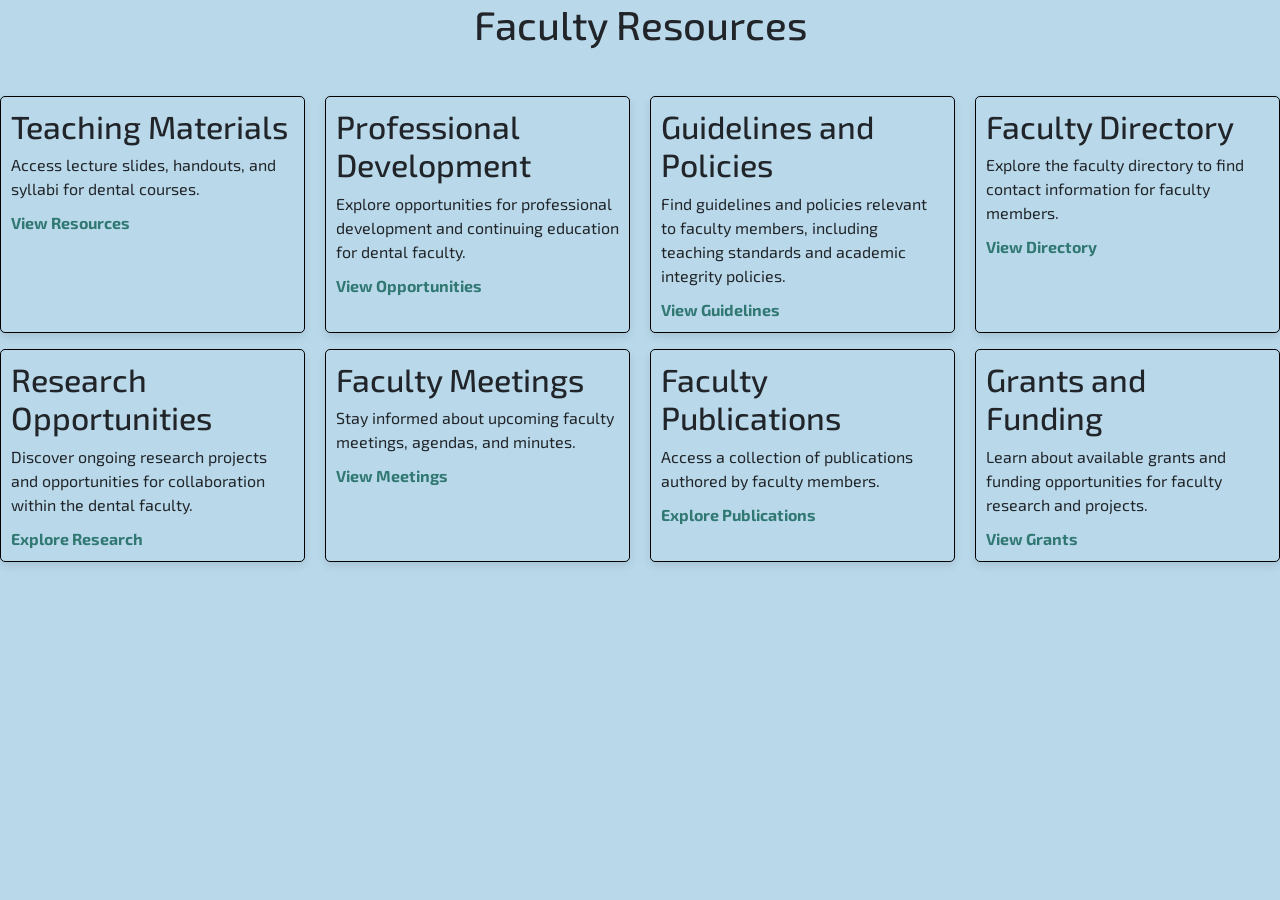
<file: FacultyResources.html>
<!DOCTYPE html>
<html lang="en">
  <head>
    <meta charset="UTF-8" />
    <meta name="viewport" content="width=device-width, initial-scale=1.0" />
    <title>Faculty Resources</title>
    <link
      href="https://cdn.jsdelivr.net/npm/bootstrap@5.3.3/dist/css/bootstrap.min.css"
      rel="stylesheet"
      integrity="sha384-QWTKZyjpPEjISv5WaRU9OFeRpok6YctnYmDr5pNlyT2bRjXh0JMhjY6hW+ALEwIH"
      crossorigin="anonymous"
    />
    <style>
      .card-container {
        display: grid;
        grid-template-columns: repeat(auto-fit, minmax(250px, 1fr));
        gap: 20px;
      }

      .card {
        border: 1px solid black;
        border-radius: 5px;
        padding: 10px;
        box-shadow: 0 4px 8px rgba(0, 0, 0, 0.1);
        transition: box-shadow 0.3s ease;
        background-color: #b9d9eb;
      }

      .card:hover {
        box-shadow: 0 4px 16px rgba(0, 0, 0, 0.2);
      }

      .card h2 {
        margin-top: 0;
      }

      .card p {
        margin-bottom: 10px;
      }

      .card a {
        text-decoration: none;
        color: #007bff;
        font-weight: bold;
      }
      body {
        background-color: #b9d9eb;
      }
    </style>
    <link
      href="https://fonts.googleapis.com/css2?family=Exo+2:ital,wght@0,100..900;1,100..900&display=swap"
      rel="stylesheet"
    />
    <link rel="preconnect" href="https://fonts.googleapis.com" />
    <link rel="preconnect" href="https://fonts.gstatic.com" crossorigin />
    <link
      href="https://fonts.googleapis.com/css2?family=Exo+2:ital,wght@0,100..900;1,100..900&family=Noto+Sans:ital,wght@0,100..900;1,100..900&display=swap"
      rel="stylesheet"
    />
    <style>
      body {
        font-family: "Exo 2", sans-serif;
        background-color: #b9d9eb;
      }
      .noto-sans-heading {
        font-family: "Noto Sans", sans-serif;
        font-optical-sizing: auto;
        font-weight: 500;
        font-style: normal;
        font-variation-settings: "wdth" 100;
      }
    </style>
  </head>
  <body>
    <h1 class="text-center">Faculty Resources</h1>

    <!-- Faculty Resources as Cards in a Grid Layout -->
    <div class="card-container mt-5">
      <!-- Teaching Materials Card -->
      <div class="card">
        <h2>Teaching Materials</h2>
        <p>Access lecture slides, handouts, and syllabi for dental courses.</p>
        <a
          href="https://example.com/teaching-materials"
          target="_blank"
          style="text-decoration: none; color: #317873"
          >View Resources</a
        >
      </div>

      <div class="card">
        <h2>Professional Development</h2>
        <p>
          Explore opportunities for professional development and continuing
          education for dental faculty.
        </p>
        <a
          href="https://example.com/professional-development"
          target="_blank"
          style="text-decoration: none; color: #317873"
          >View Opportunities</a
        >
      </div>

      <div class="card">
        <h2>Guidelines and Policies</h2>
        <p>
          Find guidelines and policies relevant to faculty members, including
          teaching standards and academic integrity policies.
        </p>
        <a
          href="https://example.com/guidelines-policies"
          target="_blank"
          style="text-decoration: none; color: #317873"
          >View Guidelines</a
        >
      </div>

      <div class="card">
        <h2>Faculty Directory</h2>
        <p>
          Explore the faculty directory to find contact information for faculty
          members.
        </p>
        <a
          href="https://example.com/faculty-directory"
          target="_blank"
          style="text-decoration: none; color: #317873"
          >View Directory</a
        >
      </div>
    </div>
    <div class="card-container mt-3">
      <div class="card">
        <h2>Research Opportunities</h2>
        <p>
          Discover ongoing research projects and opportunities for collaboration
          within the dental faculty.
        </p>
        <a
          href="https://example.com/research-opportunities"
          target="_blank"
          style="text-decoration: none; color: #317873"
          >Explore Research</a
        >
      </div>

      <div class="card">
        <h2>Faculty Meetings</h2>
        <p>
          Stay informed about upcoming faculty meetings, agendas, and minutes.
        </p>
        <a
          href="https://example.com/faculty-meetings"
          target="_blank"
          style="text-decoration: none; color: #317873"
          >View Meetings</a
        >
      </div>

      <div class="card">
        <h2>Faculty Publications</h2>
        <p>Access a collection of publications authored by faculty members.</p>
        <a
          href="https://example.com/faculty-publications"
          target="_blank"
          style="text-decoration: none; color: #317873"
          >Explore Publications</a
        >
      </div>

      <div class="card">
        <h2>Grants and Funding</h2>
        <p>
          Learn about available grants and funding opportunities for faculty
          research and projects.
        </p>
        <a
          href="https://example.com/grants-funding"
          target="_blank"
          style="text-decoration: none; color: #317873"
          >View Grants</a
        >
      </div>
    </div>
  </body>
</html>
</file>
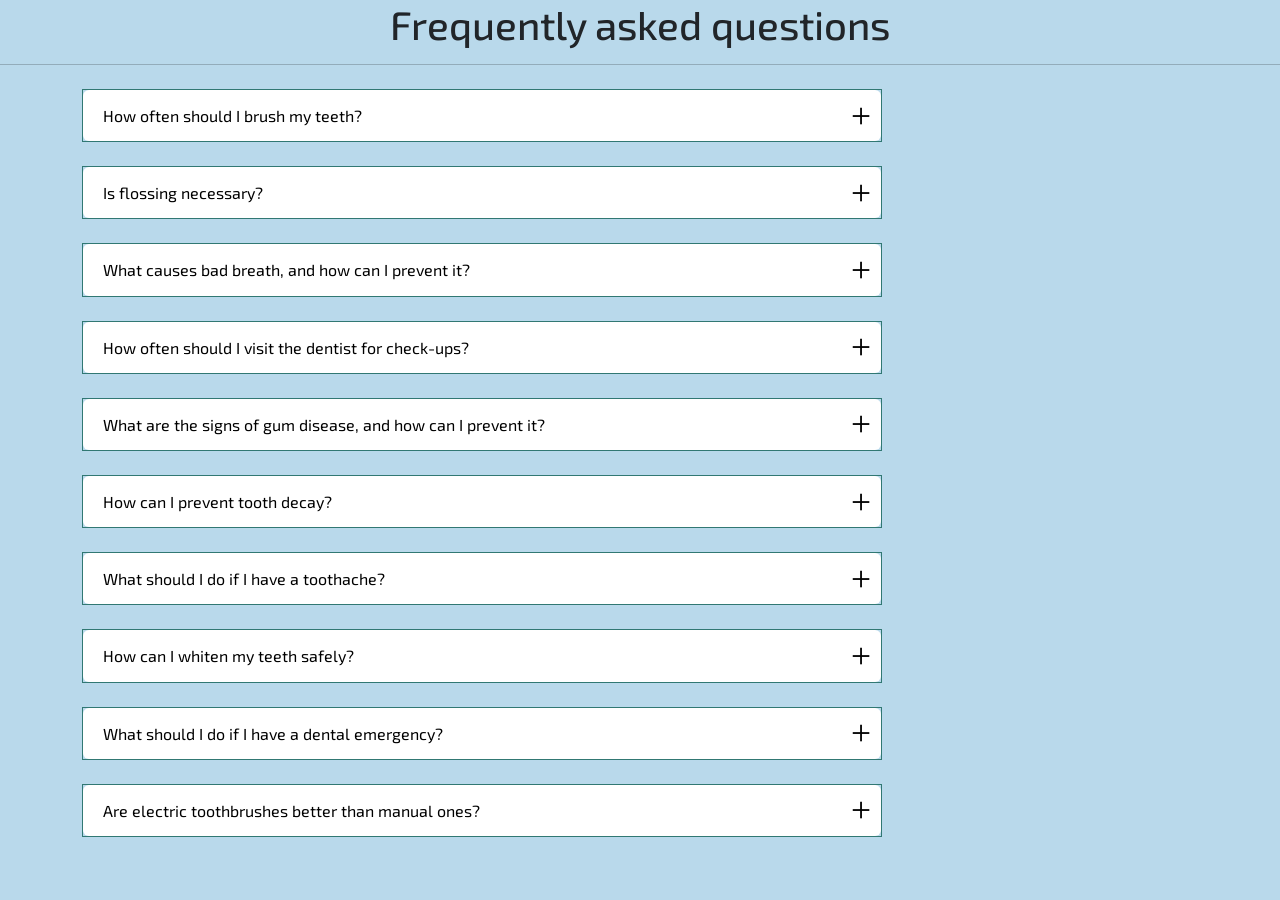
<file: HelpDocument.html>
<!DOCTYPE html>
<html lang="en">
  <head>
    <meta charset="utf-8" />
    <meta name="viewport" content="width=device-width, initial-scale=1" />
    <title>FAQ</title>
    <link
      href="https://cdn.jsdelivr.net/npm/bootstrap@5.3.3/dist/css/bootstrap.min.css"
      rel="stylesheet"
      integrity="sha384-QWTKZyjpPEjISv5WaRU9OFeRpok6YctnYmDr5pNlyT2bRjXh0JMhjY6hW+ALEwIH"
      crossorigin="anonymous"
    />
    <style>
      .accordion {
        /* border: none !important; */
        width: 800px;
        border: 1px solid #317873;
      }
      .accordion-item {
        border: none !important;
        border: 1px solid black;
      }

      .accordion-button:focus {
        background-color: transparent !important;
        box-shadow: none !important;
        outline: none !important;
        border: none !important;
      }
      .accordion-button {
        background-color: transparent !important;
        box-shadow: none !important;
        outline: none !important;
        color: black !important;
        border: none !important;
        position: relative;
        padding-right: 30px;
        border: none !important;
      }
      .accordion-button::after {
        display: none;
      }
      .accordion-button img {
        position: absolute;
        top: 50%;
        right: 10px;
        transform: translateY(-50%);
        max-width: 20px;
        height: auto;
        transition: transform 0.5s ease;
      }
      .accordion-button img.rotated {
        transform: translateY(-50%) rotate(180deg);
      }
      body {
        background-color: ;
      }
    </style>
    <link
      href="https://fonts.googleapis.com/css2?family=Exo+2:ital,wght@0,100..900;1,100..900&display=swap"
      rel="stylesheet"
    />
    <link rel="preconnect" href="https://fonts.googleapis.com" />
    <link rel="preconnect" href="https://fonts.gstatic.com" crossorigin />
    <link
      href="https://fonts.googleapis.com/css2?family=Exo+2:ital,wght@0,100..900;1,100..900&family=Noto+Sans:ital,wght@0,100..900;1,100..900&display=swap"
      rel="stylesheet"
    />
    <style>
      body {
        font-family: "Exo 2", sans-serif;
        background-color: #b9d9eb;
      }
      .noto-sans-heading {
        font-family: "Noto Sans", sans-serif;
        font-optical-sizing: auto;
        font-weight: 500;
        font-style: normal;
        font-variation-settings: "wdth" 100;
      }
    </style>
  </head>
  <body>
    <h1 class="text-center">Frequently asked questions</h1>
    <hr />
    <section class="container">
      <!-- Accordion 1 -->
      <div class="accordion mt-4" id="accordionExample1">
        <div class="accordion-item">
          <h2 class="accordion-header">
            <button
              class="accordion-button"
              type="button"
              data-bs-toggle="collapse"
              data-bs-target="#collapseOne1"
              aria-expanded="true"
              aria-controls="collapseOne1"
            >
              <img src="./assets/plus.png" alt="" class="accordionIcon" />
              How often should I brush my teeth?
            </button>
          </h2>
          <div
            id="collapseOne1"
            class="accordion-collapse collapse"
            data-bs-parent="#accordionExample1"
          >
            <div class="accordion-body" style="border-top: 1px solid #317873">
              Brush your teeth at least twice a day, preferably after meals,
              using fluoride toothpaste.
            </div>
          </div>
        </div>
      </div>
      <!-- Accordion 2 -->
      <div class="accordion mt-4" id="accordionExample2">
        <div class="accordion-item">
          <h2 class="accordion-header">
            <button
              class="accordion-button"
              type="button"
              data-bs-toggle="collapse"
              data-bs-target="#collapseOne2"
              aria-expanded="true"
              aria-controls="collapseOne2"
            >
              <img src="./assets/plus.png" alt="" class="accordionIcon" />
              Is flossing necessary?
            </button>
          </h2>
          <div
            id="collapseOne2"
            class="accordion-collapse collapse"
            data-bs-parent="#accordionExample2"
          >
            <div class="accordion-body" style="border-top: 1px solid #317873">
              Yes, flossing helps remove plaque and food particles between teeth
              that brushing alone can't reach. Aim to floss at least once a day.
            </div>
          </div>
        </div>
      </div>

      <div class="accordion mt-4" id="accordionExample3">
        <div class="accordion-item">
          <h2 class="accordion-header">
            <button
              class="accordion-button"
              type="button"
              data-bs-toggle="collapse"
              data-bs-target="#collapseOne3"
              aria-expanded="true"
              aria-controls="collapseOne3"
            >
              <img src="./assets/plus.png" alt="" class="accordionIcon" />
              What causes bad breath, and how can I prevent it?
            </button>
          </h2>
          <div
            id="collapseOne3"
            class="accordion-collapse collapse"
            data-bs-parent="#accordionExample3"
          >
            <div class="accordion-body" style="border-top: 1px solid #317873">
              Bad breath can be caused by poor oral hygiene, bacteria in the
              mouth, dry mouth, or certain foods. To prevent it, brush your
              teeth and tongue regularly, use mouthwash, stay hydrated, and
              avoid foods like garlic and onions.
            </div>
          </div>
        </div>
      </div>

      <div class="accordion mt-4" id="accordionExample4">
        <div class="accordion-item">
          <h2 class="accordion-header">
            <button
              class="accordion-button"
              type="button"
              data-bs-toggle="collapse"
              data-bs-target="#collapseOne4"
              aria-expanded="true"
              aria-controls="collapseOne4"
            >
              <img src="./assets/plus.png" alt="" class="accordionIcon" />
              How often should I visit the dentist for check-ups?
            </button>
          </h2>
          <div
            id="collapseOne4"
            class="accordion-collapse collapse"
            data-bs-parent="#accordionExample4"
          >
            <div class="accordion-body" style="border-top: 1px solid #317873">
              It's recommended to visit the dentist every six months for regular
              check-ups and cleanings. However, your dentist may suggest more
              frequent visits based on your oral health needs.
            </div>
          </div>
        </div>
      </div>

      <div class="accordion mt-4" id="accordionExample5">
        <div class="accordion-item">
          <h2 class="accordion-header">
            <button
              class="accordion-button"
              type="button"
              data-bs-toggle="collapse"
              data-bs-target="#collapseOne5"
              aria-expanded="true"
              aria-controls="collapseOne5"
            >
              <img src="./assets/plus.png" alt="" class="accordionIcon" />
              What are the signs of gum disease, and how can I prevent it?
            </button>
          </h2>
          <div
            id="collapseOne5"
            class="accordion-collapse collapse"
            data-bs-parent="#accordionExample5"
          >
            <div class="accordion-body" style="border-top: 1px solid #317873">
              Signs of gum disease include red, swollen, or bleeding gums,
              persistent bad breath, and loose teeth. To prevent gum disease,
              brush and floss daily, eat a balanced diet, avoid tobacco, and
              visit your dentist regularly.
            </div>
          </div>
        </div>
      </div>

      <div class="accordion mt-4" id="accordionExample6">
        <div class="accordion-item">
          <h2 class="accordion-header">
            <button
              class="accordion-button"
              type="button"
              data-bs-toggle="collapse"
              data-bs-target="#collapseOne6"
              aria-expanded="true"
              aria-controls="collapseOne6"
            >
              <img src="./assets/plus.png" alt="" class="accordionIcon" />
              How can I prevent tooth decay?
            </button>
          </h2>
          <div
            id="collapseOne6"
            class="accordion-collapse collapse"
            data-bs-parent="#accordionExample6"
          >
            <div class="accordion-body" style="border-top: 1px solid #317873">
              Prevent tooth decay by brushing and flossing regularly, using
              fluoride toothpaste, limiting sugary snacks and drinks, and
              visiting your dentist for fluoride treatments and sealants.
            </div>
          </div>
        </div>
      </div>

      <div class="accordion mt-4" id="accordionExample7">
        <div class="accordion-item">
          <h2 class="accordion-header">
            <button
              class="accordion-button"
              type="button"
              data-bs-toggle="collapse"
              data-bs-target="#collapseOne7"
              aria-expanded="true"
              aria-controls="collapseOne7"
            >
              <img src="./assets/plus.png" alt="" class="accordionIcon" />
              What should I do if I have a toothache?
            </button>
          </h2>
          <div
            id="collapseOne7"
            class="accordion-collapse collapse"
            data-bs-parent="#accordionExample7"
          >
            <div class="accordion-body" style="border-top: 1px solid #317873">
              If you have a toothache, rinse your mouth with warm saltwater, use
              dental floss to remove any trapped food, and take over-the-counter
              pain relievers. Contact your dentist if the pain persists.
            </div>
          </div>
        </div>
      </div>

      <div class="accordion mt-4" id="accordionExample8">
        <div class="accordion-item">
          <h2 class="accordion-header">
            <button
              class="accordion-button"
              type="button"
              data-bs-toggle="collapse"
              data-bs-target="#collapseOne8"
              aria-expanded="true"
              aria-controls="collapseOne8"
            >
              <img src="./assets/plus.png" alt="" class="accordionIcon" />
              How can I whiten my teeth safely?
            </button>
          </h2>
          <div
            id="collapseOne8"
            class="accordion-collapse collapse"
            data-bs-parent="#accordionExample8"
          >
            <div class="accordion-body" style="border-top: 1px solid #317873">
              You can whiten your teeth safely by using whitening toothpaste,
              whitening strips, or professional whitening treatments recommended
              by your dentist.
            </div>
          </div>
        </div>
      </div>

      <div class="accordion mt-4" id="accordionExample9">
        <div class="accordion-item">
          <h2 class="accordion-header">
            <button
              class="accordion-button"
              type="button"
              data-bs-toggle="collapse"
              data-bs-target="#collapseOne9"
              aria-expanded="true"
              aria-controls="collapseOne9"
            >
              <img src="./assets/plus.png" alt="" class="accordionIcon" />
              What should I do if I have a dental emergency?
            </button>
          </h2>
          <div
            id="collapseOne9"
            class="accordion-collapse collapse"
            data-bs-parent="#accordionExample9"
          >
            <div class="accordion-body" style="border-top: 1px solid #317873">
              In case of a dental emergency such as a knocked-out tooth, severe
              toothache, or broken tooth, contact your dentist immediately for
              guidance and treatment.
            </div>
          </div>
        </div>
      </div>

      <div class="accordion mt-4" id="accordionExample10">
        <div class="accordion-item">
          <h2 class="accordion-header">
            <button
              class="accordion-button"
              type="button"
              data-bs-toggle="collapse"
              data-bs-target="#collapseOne10"
              aria-expanded="true"
              aria-controls="collapseOne10"
            >
              <img src="./assets/plus.png" alt="" class="accordionIcon" />
              Are electric toothbrushes better than manual ones?
            </button>
          </h2>
          <div
            id="collapseOne10"
            class="accordion-collapse collapse"
            data-bs-parent="#accordionExample10"
          >
            <div class="accordion-body" style="border-top: 1px solid #317873">
              Electric toothbrushes can be more effective at removing plaque and
              reducing gingivitis compared to manual brushes. However, both can
              be effective if used correctly with proper technique.
            </div>
          </div>
        </div>
      </div>
    </section>

    <script
      src="https://cdn.jsdelivr.net/npm/bootstrap@5.3.3/dist/js/bootstrap.bundle.min.js"
      integrity="sha384-YvpcrYf0tY3lHB60NNkmXc5s9fDVZLESaAA55NDzOxhy9GkcIdslK1eN7N6jIeHz"
      crossorigin="anonymous"
    ></script>
    <script>
      document.addEventListener("DOMContentLoaded", function () {
        var accordionButtons = document.querySelectorAll(".accordion-button");

        accordionButtons.forEach(function (accordionButton) {
          var accordionIcon = accordionButton.querySelector(".accordionIcon");

          accordionIcon.src = "./assets/plus.png";

          accordionButton.addEventListener("click", function () {
            if (accordionIcon.src.endsWith("plus.png")) {
              accordionIcon.classList.add("rotated");
              accordionIcon.src = "./assets/minus.png";
            } else {
              accordionIcon.classList.remove("rotated");
              accordionIcon.src = "./assets/plus.png";
            }
          });
        });
      });
    </script>
  </body>
</html>
</file>
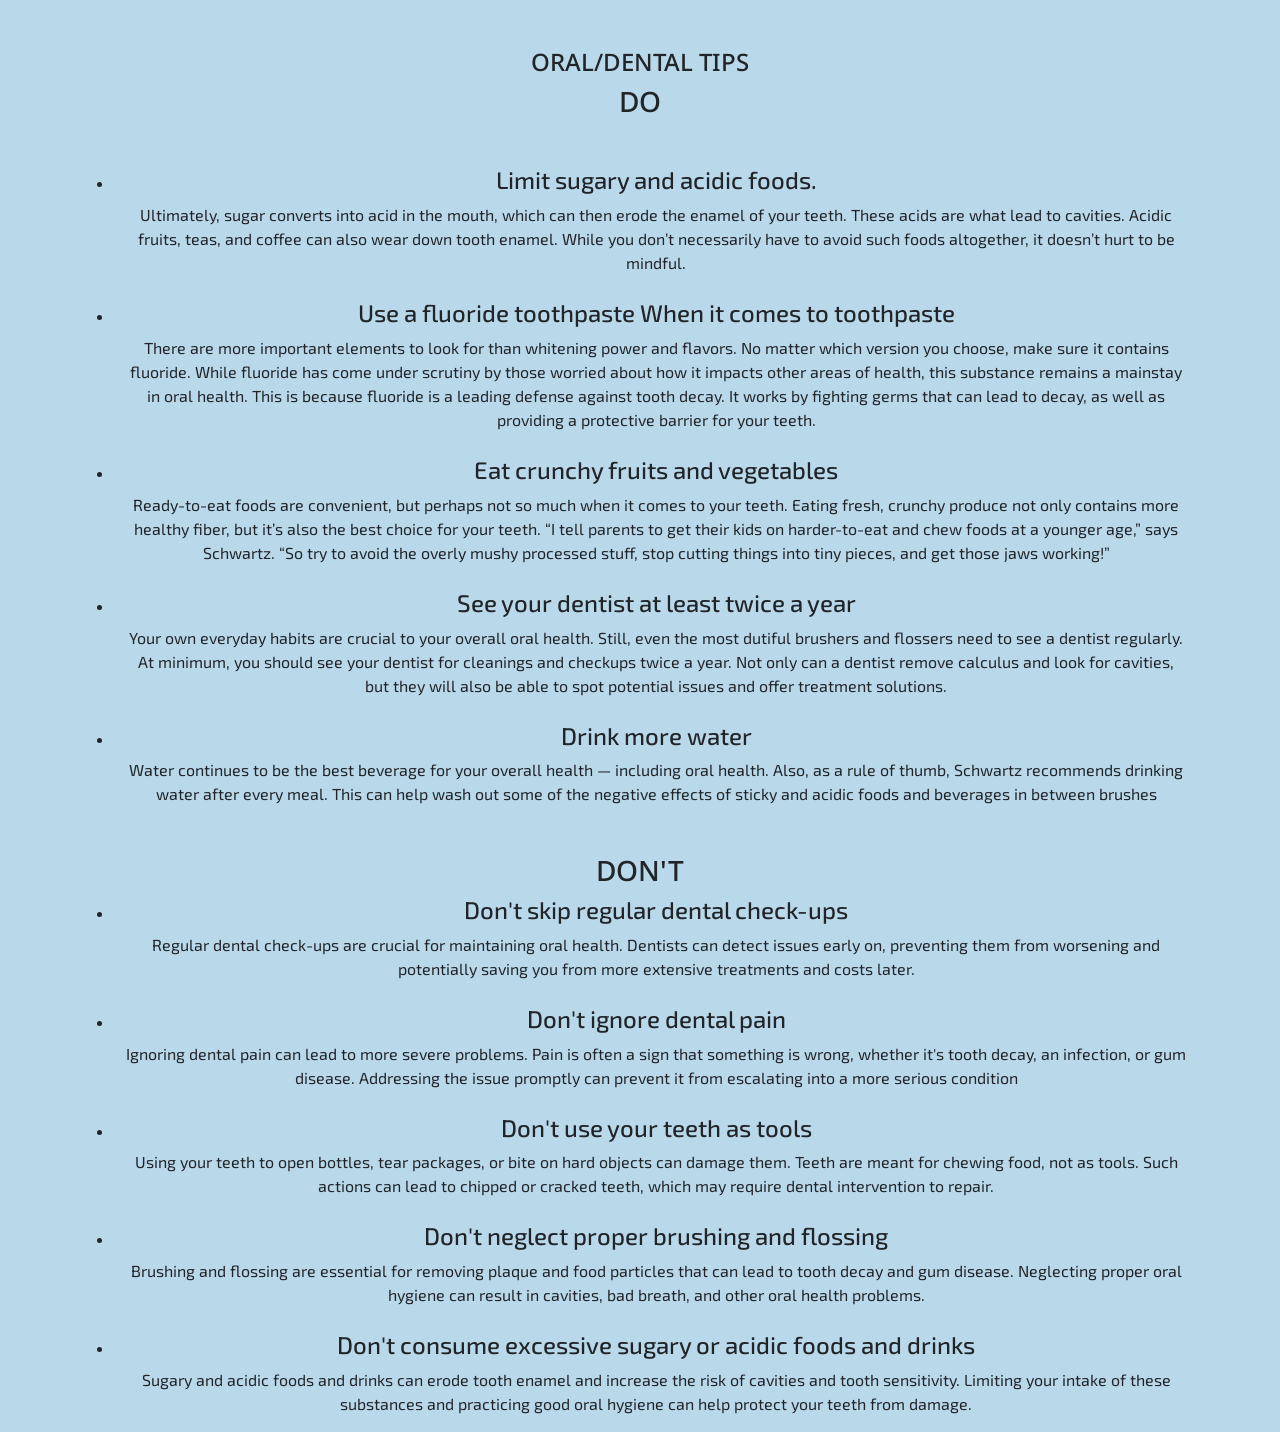
<file: Patient Education.html>
<!DOCTYPE html>
<html lang="en">
  <head>
    <meta charset="utf-8" />
    <meta name="viewport" content="width=device-width, initial-scale=1" />
    <title>Dental Tips</title>
    <link
      href="https://cdn.jsdelivr.net/npm/bootstrap@5.3.3/dist/css/bootstrap.min.css"
      rel="stylesheet"
      integrity="sha384-QWTKZyjpPEjISv5WaRU9OFeRpok6YctnYmDr5pNlyT2bRjXh0JMhjY6hW+ALEwIH"
      crossorigin="anonymous"
    />
    <link
      href="https://fonts.googleapis.com/css2?family=Hind:wght@300;400;500;600;700&display=swap"
      rel="stylesheet"
    />
    <link rel="preconnect" href="https://fonts.googleapis.com" />
    <link rel="preconnect" href="https://fonts.gstatic.com" crossorigin />
    <link
      href="https://fonts.googleapis.com/css2?family=Mulish:ital,wght@0,200..1000;1,200..1000&display=swap"
      rel="stylesheet"
    />

    <link
      href="https://fonts.googleapis.com/css2?family=Exo+2:ital,wght@0,100..900;1,100..900&display=swap"
      rel="stylesheet"
    />
    <link rel="preconnect" href="https://fonts.googleapis.com" />
    <link rel="preconnect" href="https://fonts.gstatic.com" crossorigin />
    <link
      href="https://fonts.googleapis.com/css2?family=Exo+2:ital,wght@0,100..900;1,100..900&family=Noto+Sans:ital,wght@0,100..900;1,100..900&display=swap"
      rel="stylesheet"
    />
    <style>
      body {
        font-family: "Exo 2", sans-serif;
        background-color: #b9d9eb;
      }
      .noto-sans-heading {
        font-family: "Noto Sans", sans-serif;
        font-optical-sizing: auto;
        font-weight: 500;
        font-style: normal;
        font-variation-settings: "wdth" 100;
      }
    </style>
  </head>

  <body>
    <div class="container">
      <h4 class="text-center mt-5 noto-sans-heading">ORAL/DENTAL TIPS</h4>
      <h3 class="text-center noto-sans-heading">DO</h3>
      <ul style="list-style-type: disc" class="mt-5">
        <li>
          <div class="container text-center">
            <h4>Limit sugary and acidic foods.</h4>

            Ultimately, sugar converts into acid in the mouth, which can then
            erode the enamel of your teeth. These acids are what lead to
            cavities. Acidic fruits, teas, and coffee can also wear down tooth
            enamel. While you don’t necessarily have to avoid such foods
            altogether, it doesn’t hurt to be mindful.
          </div>
        </li>
        <li>
          <div class="container text-center mt-4">
            <h4>Use a fluoride toothpaste When it comes to toothpaste</h4>

            There are more important elements to look for than whitening power
            and flavors. No matter which version you choose, make sure it
            contains fluoride. While fluoride has come under scrutiny by those
            worried about how it impacts other areas of health, this substance
            remains a mainstay in oral health. This is because fluoride is a
            leading defense against tooth decay. It works by fighting germs that
            can lead to decay, as well as providing a protective barrier for
            your teeth.
          </div>
        </li>

        <li>
          <div class="container text-center mt-4">
            <h4>Eat crunchy fruits and vegetables</h4>

            Ready-to-eat foods are convenient, but perhaps not so much when it
            comes to your teeth. Eating fresh, crunchy produce not only contains
            more healthy fiber, but it’s also the best choice for your teeth. “I
            tell parents to get their kids on harder-to-eat and chew foods at a
            younger age,” says Schwartz. “So try to avoid the overly mushy
            processed stuff, stop cutting things into tiny pieces, and get those
            jaws working!”
          </div>
        </li>

        <li>
          <div class="container text-center mt-4">
            <h4>See your dentist at least twice a year</h4>

            Your own everyday habits are crucial to your overall oral health.
            Still, even the most dutiful brushers and flossers need to see a
            dentist regularly. At minimum, you should see your dentist for
            cleanings and checkups twice a year. Not only can a dentist remove
            calculus and look for cavities, but they will also be able to spot
            potential issues and offer treatment solutions.
          </div>
        </li>

        <li>
          <div class="container text-center mt-4">
            <h4>Drink more water</h4>
            Water continues to be the best beverage for your overall health —
            including oral health. Also, as a rule of thumb, Schwartz recommends
            drinking water after every meal. This can help wash out some of the
            negative effects of sticky and acidic foods and beverages in between
            brushes
          </div>
        </li>
      </ul>

      <h3 class="text-center mt-5 noto-sans-heading">DON'T</h3>
      <ul style="list-style-type: disc" class="mt-2">
        <li>
          <div class="container text-center">
            <h4>Don't skip regular dental check-ups</h4>
            Regular dental check-ups are crucial for maintaining oral health.
            Dentists can detect issues early on, preventing them from worsening
            and potentially saving you from more extensive treatments and costs
            later.
          </div>
        </li>
        <li>
          <div class="container text-center mt-4">
            <h4>Don't ignore dental pain</h4>
            Ignoring dental pain can lead to more severe problems. Pain is often
            a sign that something is wrong, whether it's tooth decay, an
            infection, or gum disease. Addressing the issue promptly can prevent
            it from escalating into a more serious condition
          </div>
        </li>

        <li>
          <div class="container text-center mt-4">
            <h4>Don't use your teeth as tools</h4>

            Using your teeth to open bottles, tear packages, or bite on hard
            objects can damage them. Teeth are meant for chewing food, not as
            tools. Such actions can lead to chipped or cracked teeth, which may
            require dental intervention to repair.
          </div>
        </li>

        <li>
          <div class="container text-center mt-4">
            <h4>Don't neglect proper brushing and flossing</h4>

            Brushing and flossing are essential for removing plaque and food
            particles that can lead to tooth decay and gum disease. Neglecting
            proper oral hygiene can result in cavities, bad breath, and other
            oral health problems.
          </div>
        </li>

        <li>
          <div class="container text-center mt-4">
            <h4>Don't consume excessive sugary or acidic foods and drinks</h4>
            Sugary and acidic foods and drinks can erode tooth enamel and
            increase the risk of cavities and tooth sensitivity. Limiting your
            intake of these substances and practicing good oral hygiene can help
            protect your teeth from damage.
          </div>
        </li>
      </ul>
    </div>
    <script
      src="https://cdn.jsdelivr.net/npm/bootstrap@5.3.3/dist/js/bootstrap.bundle.min.js"
      integrity="sha384-YvpcrYf0tY3lHB60NNkmXc5s9fDVZLESaAA55NDzOxhy9GkcIdslK1eN7N6jIeHz"
      crossorigin="anonymous"
    ></script>
  </body>
</html>
</file>
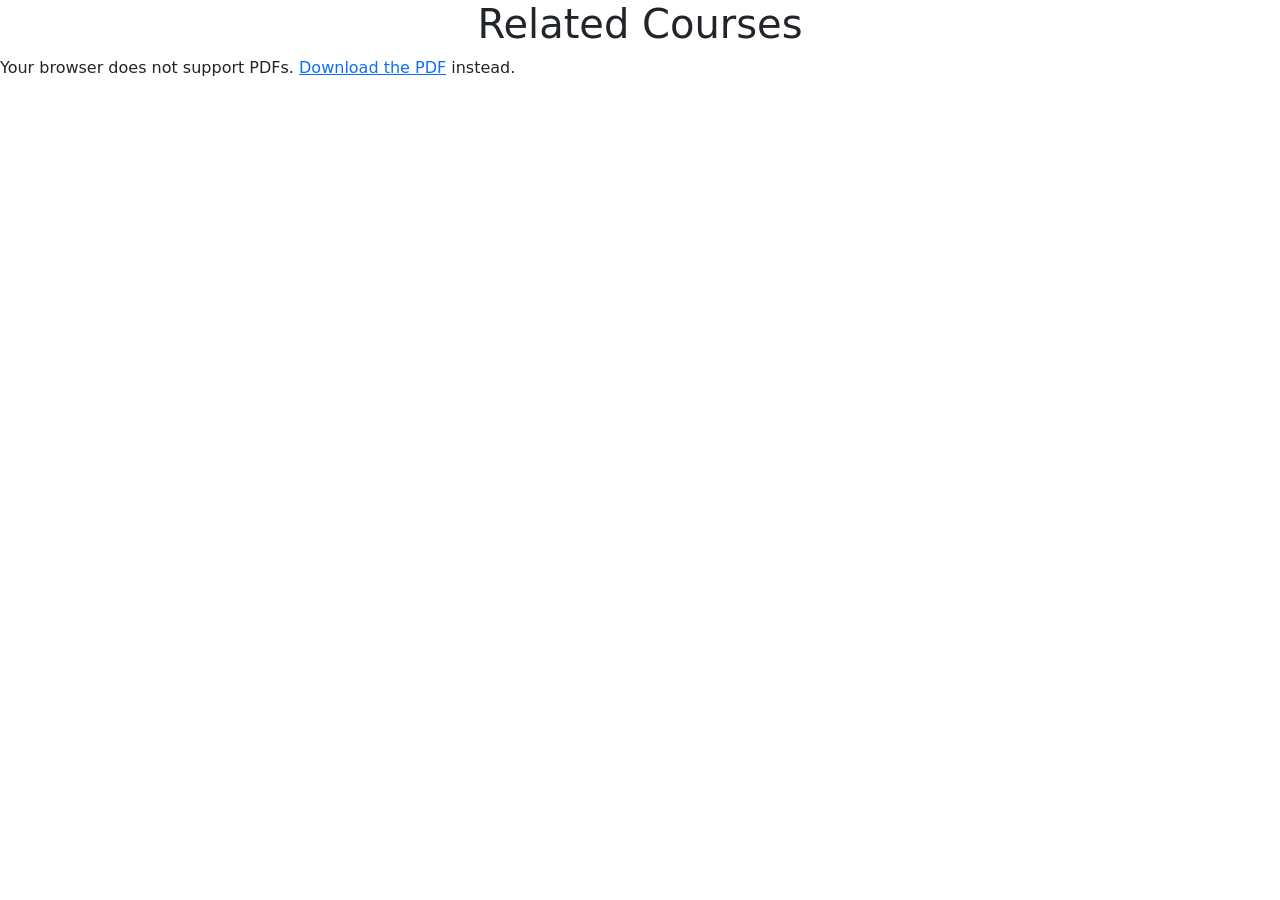
<file: Proffesional.html>
<!DOCTYPE html>
<html lang="en">
  <head>
    <meta charset="utf-8" />
    <meta name="viewport" content="width=device-width, initial-scale=1" />
    <title>Bootstrap demo</title>
    <link
      href="https://cdn.jsdelivr.net/npm/bootstrap@5.3.3/dist/css/bootstrap.min.css"
      rel="stylesheet"
      integrity="sha384-QWTKZyjpPEjISv5WaRU9OFeRpok6YctnYmDr5pNlyT2bRjXh0JMhjY6hW+ALEwIH"
      crossorigin="anonymous"
    />
  </head>
  <body>
    <h1 class="text-center">Related Courses</h1>
    <object
      data="./assets/Dental_education_-_Shaping_the_future.pdf"
      type="application/pdf"
      width="100%"
      height="600px"
    >
      <p>
        Your browser does not support PDFs.
        <a href="./assets/Dental_education_-_Shaping_the_future.pdf"
          >Download the PDF</a
        >
        instead.
      </p>
    </object>

    <script
      src="https://cdn.jsdelivr.net/npm/bootstrap@5.3.3/dist/js/bootstrap.bundle.min.js"
      integrity="sha384-YvpcrYf0tY3lHB60NNkmXc5s9fDVZLESaAA55NDzOxhy9GkcIdslK1eN7N6jIeHz"
      crossorigin="anonymous"
    ></script>
  </body>
</html>
</file>
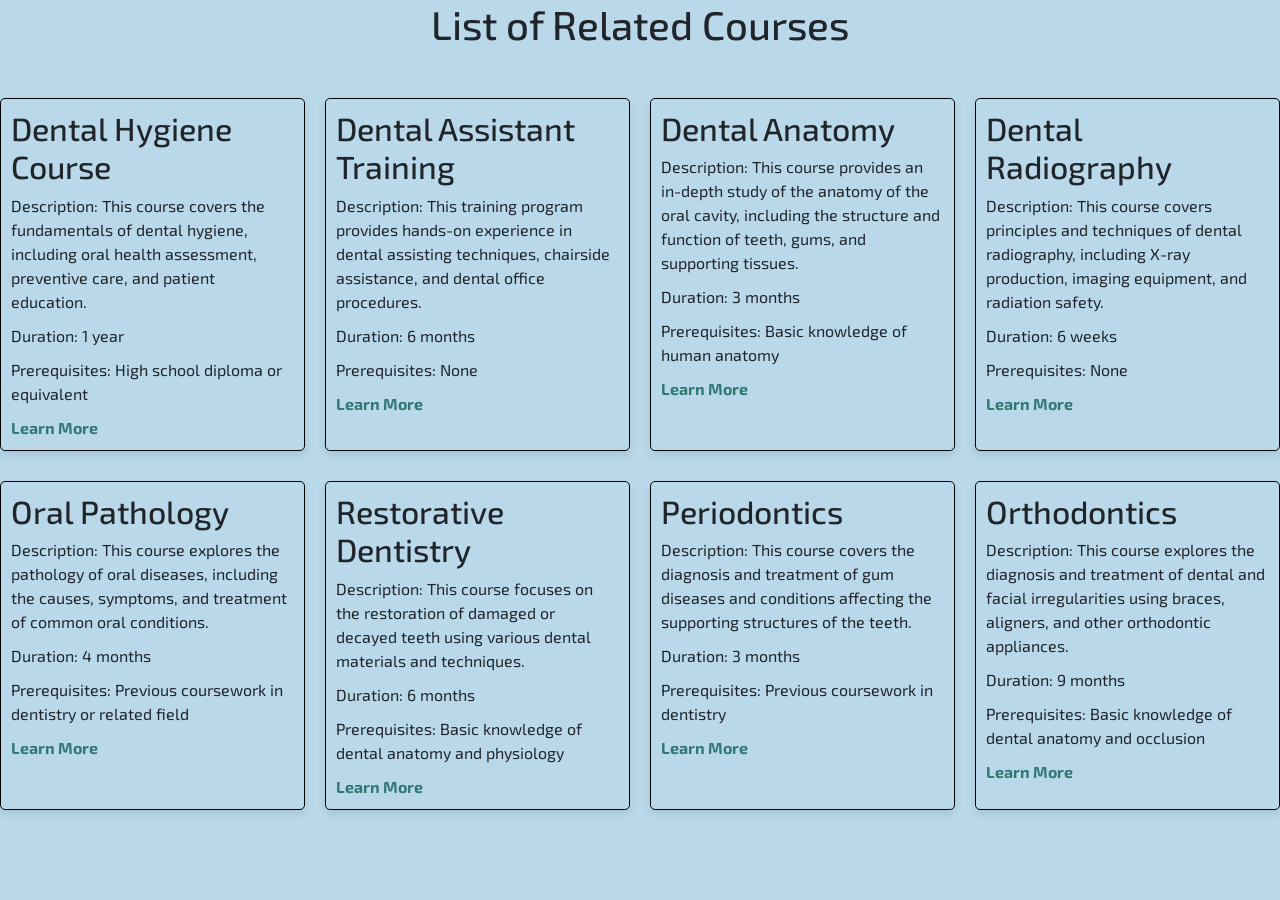
<file: RelatedCourses.html>
<!DOCTYPE html>
<html lang="en">
  <head>
    <meta charset="UTF-8" />
    <meta name="viewport" content="width=device-width, initial-scale=1.0" />
    <title>Related Courses</title>
    <link
      href="https://cdn.jsdelivr.net/npm/bootstrap@5.3.3/dist/css/bootstrap.min.css"
      rel="stylesheet"
      integrity="sha384-QWTKZyjpPEjISv5WaRU9OFeRpok6YctnYmDr5pNlyT2bRjXh0JMhjY6hW+ALEwIH"
      crossorigin="anonymous"
    />
    <style>
      body {
        background-color: #b9d9eb;
      }
      .card-container {
        display: grid;
        grid-template-columns: repeat(auto-fit, minmax(250px, 1fr));
        gap: 20px;
      }

      .card {
        border: 1px solid black;
        border-radius: 5px;
        padding: 10px;
        box-shadow: 0 4px 8px rgba(0, 0, 0, 0.1);
        transition: box-shadow 0.3s ease;
        background-color: #b9d9eb;
      }

      .card:hover {
        box-shadow: 0 4px 16px rgba(0, 0, 0, 0.2);
      }

      .card h2 {
        margin-top: 0;
      }

      .card p {
        margin-bottom: 10px;
      }

      .card a {
        text-decoration: none;
        color: #007bff;
        font-weight: bold;
      }
    </style>
    <link
      href="https://fonts.googleapis.com/css2?family=Exo+2:ital,wght@0,100..900;1,100..900&display=swap"
      rel="stylesheet"
    />
    <link rel="preconnect" href="https://fonts.googleapis.com" />
    <link rel="preconnect" href="https://fonts.gstatic.com" crossorigin />
    <link
      href="https://fonts.googleapis.com/css2?family=Exo+2:ital,wght@0,100..900;1,100..900&family=Noto+Sans:ital,wght@0,100..900;1,100..900&display=swap"
      rel="stylesheet"
    />
    <style>
      body {
        font-family: "Exo 2", sans-serif;
        background-color: #b9d9eb;
      }
      .noto-sans-heading {
        font-family: "Noto Sans", sans-serif;
        font-optical-sizing: auto;
        font-weight: 500;
        font-style: normal;
        font-variation-settings: "wdth" 100;
      }
    </style>
  </head>
  <body>
    <h1 class="text-center" style="margin-bottom: 50px">
      List of Related Courses
    </h1>

    <div class="card-container">
      <div class="card">
        <h2>Dental Hygiene Course</h2>
        <p>
          Description: This course covers the fundamentals of dental hygiene,
          including oral health assessment, preventive care, and patient
          education.
        </p>
        <p>Duration: 1 year</p>
        <p>Prerequisites: High school diploma or equivalent</p>
        <a
          href="https://example.com/orthodontics-course"
          target="_blank"
          style="text-decoration: none; color: #317873"
          >Learn More</a
        >
      </div>

      <div class="card">
        <h2>Dental Assistant Training</h2>
        <p>
          Description: This training program provides hands-on experience in
          dental assisting techniques, chairside assistance, and dental office
          procedures.
        </p>
        <p>Duration: 6 months</p>
        <p>Prerequisites: None</p>
        <a
          href="https://example.com/orthodontics-course"
          target="_blank"
          style="text-decoration: none; color: #317873"
          >Learn More</a
        >
      </div>

      <div class="card">
        <h2>Dental Anatomy</h2>
        <p>
          Description: This course provides an in-depth study of the anatomy of
          the oral cavity, including the structure and function of teeth, gums,
          and supporting tissues.
        </p>
        <p>Duration: 3 months</p>
        <p>Prerequisites: Basic knowledge of human anatomy</p>
        <a
          href="https://example.com/orthodontics-course"
          target="_blank"
          style="text-decoration: none; color: #317873"
          >Learn More</a
        >
      </div>

      <div class="card">
        <h2>Dental Radiography</h2>
        <p>
          Description: This course covers principles and techniques of dental
          radiography, including X-ray production, imaging equipment, and
          radiation safety.
        </p>
        <p>Duration: 6 weeks</p>
        <p>Prerequisites: None</p>
        <a
          href="https://example.com/orthodontics-course"
          target="_blank"
          style="text-decoration: none; color: #317873"
          >Learn More</a
        >
      </div>
    </div>

    <div class="card-container" style="margin-top: 30px">
      <div class="card">
        <h2>Oral Pathology</h2>
        <p>
          Description: This course explores the pathology of oral diseases,
          including the causes, symptoms, and treatment of common oral
          conditions.
        </p>
        <p>Duration: 4 months</p>
        <p>Prerequisites: Previous coursework in dentistry or related field</p>
        <a
          href="https://example.com/orthodontics-course"
          target="_blank"
          style="text-decoration: none; color: #317873"
          >Learn More</a
        >
      </div>

      <div class="card">
        <h2>Restorative Dentistry</h2>
        <p>
          Description: This course focuses on the restoration of damaged or
          decayed teeth using various dental materials and techniques.
        </p>
        <p>Duration: 6 months</p>
        <p>Prerequisites: Basic knowledge of dental anatomy and physiology</p>
        <a
          href="https://example.com/orthodontics-course"
          target="_blank"
          style="text-decoration: none; color: #317873"
          >Learn More</a
        >
      </div>

      <div class="card">
        <h2>Periodontics</h2>
        <p>
          Description: This course covers the diagnosis and treatment of gum
          diseases and conditions affecting the supporting structures of the
          teeth.
        </p>
        <p>Duration: 3 months</p>
        <p>Prerequisites: Previous coursework in dentistry</p>
        <a
          href="https://example.com/orthodontics-course"
          target="_blank"
          style="text-decoration: none; color: #317873"
          >Learn More</a
        >
      </div>

      <div class="card">
        <h2>Orthodontics</h2>
        <p>
          Description: This course explores the diagnosis and treatment of
          dental and facial irregularities using braces, aligners, and other
          orthodontic appliances.
        </p>
        <p>Duration: 9 months</p>
        <p>Prerequisites: Basic knowledge of dental anatomy and occlusion</p>
        <a
          href="https://example.com/orthodontics-course"
          target="_blank"
          style="text-decoration: none; color: #317873"
          >Learn More</a
        >
      </div>
    </div>
  </body>
</html>
</file>
